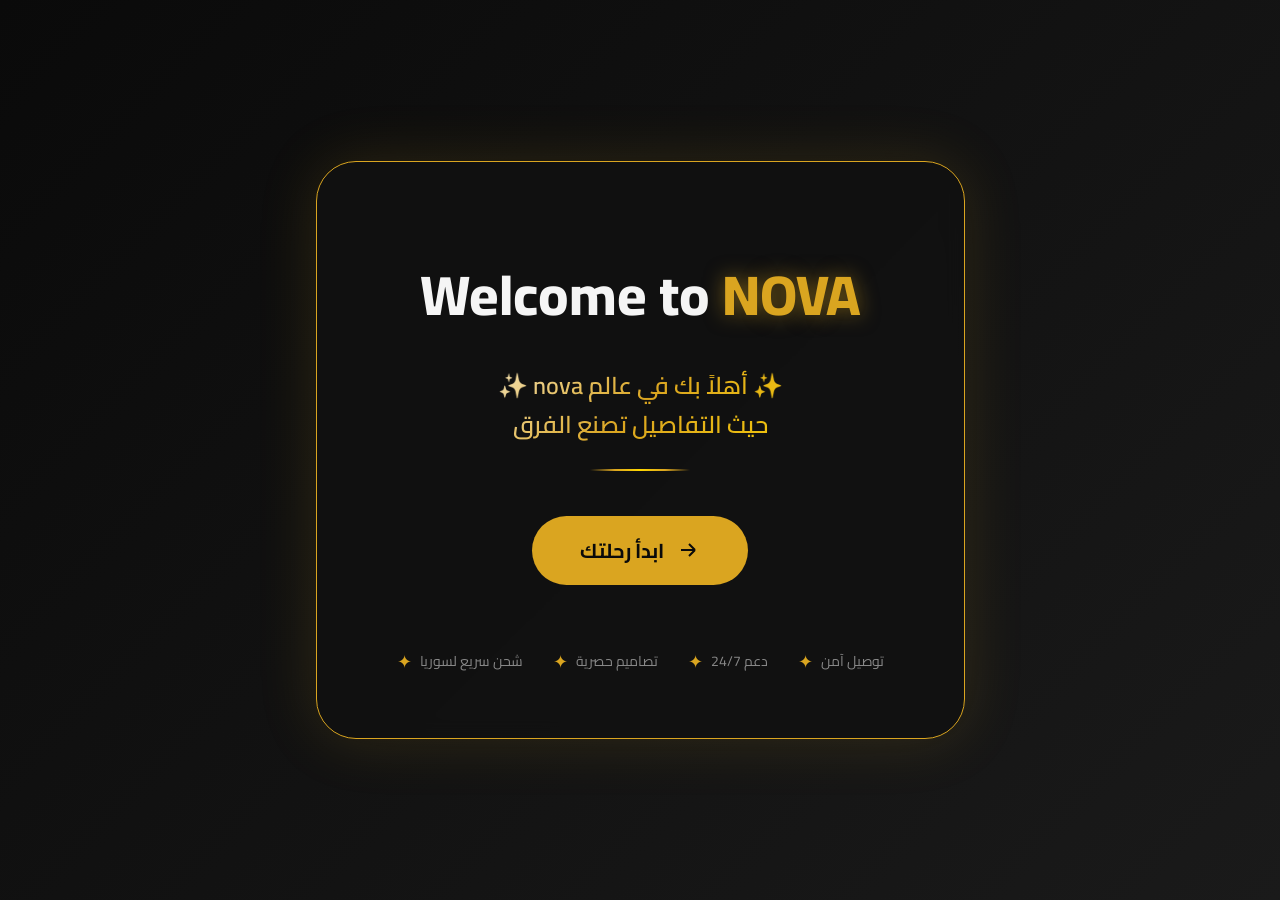
<file: index.html>
<!DOCTYPE html>
<html lang="ar">
<head>
    <meta charset="UTF-8">
    <meta name="viewport" content="width=device-width, initial-scale=1.0">
    <title>Nova | Welcome</title>
    <link href="https://fonts.googleapis.com/css2?family=Cairo:wght@400;600;700;800&display=swap" rel="stylesheet">
    <style>
        * {
            margin: 0;
            padding: 0;
            box-sizing: border-box;
        }
        body {
            font-family: 'Cairo', 'Segoe UI', sans-serif;
            background: #0A0A0A;
            color: #F5F5F5;
        }
        .welcome-page {
            min-height: 100vh;
            background: linear-gradient(135deg, #0A0A0A 0%, #1A1A1A 100%);
            display: flex;
            align-items: center;
            justify-content: center;
            position: relative;
            overflow: hidden;
        }
        .stars {
            position: absolute;
            width: 100%;
            height: 100%;
            top: 0;
            left: 0;
            pointer-events: none;
        }
        .star {
            position: absolute;
            background: #DAA520;
            border-radius: 50%;
            opacity: 0;
            animation: twinkle 3s infinite;
        }
        @keyframes twinkle {
            0%, 100% { opacity: 0; transform: scale(0.5);}
            50% { opacity: 0.8; transform: scale(1);}
        }
        .welcome-card {
            background: rgba(17, 17, 17, 0.95);
            backdrop-filter: blur(10px);
            padding: 60px 80px;
            border-radius: 40px;
            text-align: center;
            border: 1px solid #DAA520;
            box-shadow: 0 0 60px rgba(218, 165, 32, 0.15);
            z-index: 2;
            animation: fadeInUp 1s ease-out;
            max-width: 90%;
        }
        @keyframes fadeInUp {
            from { opacity: 0; transform: translateY(50px);}
            to { opacity: 1; transform: translateY(0);}
        }
        .welcome-title {
            font-size: 56px;
            font-weight: 800;
            margin: 20px 0;
            font-family: 'Cairo', sans-serif;
        }
        .welcome-title .gold {
            color: #DAA520;
            text-shadow: 0 0 20px rgba(218, 165, 32, 0.5);
        }
        .welcome-subtitle {
            font-size: 24px;
            font-weight: 600;
            margin-bottom: 20px;
            line-height: 1.6;
            background: linear-gradient(135deg, #FFFFFF 0%, #DAA520 50%, #FFD700 100%);
            -webkit-background-clip: text;
            background-clip: text;
            color: transparent;
            animation: subtleGlow 3s infinite;
        }
        @keyframes subtleGlow {
            0%, 100% { opacity: 0.9; text-shadow: 0 0 5px rgba(218,165,32,0.3);}
            50% { opacity: 1; text-shadow: 0 0 15px rgba(218,165,32,0.6);}
        }
        .gold-line-divider {
            width: 100px;
            height: 2px;
            background: linear-gradient(90deg, transparent, #DAA520, #FFD700, #DAA520, transparent);
            margin: 25px auto;
            animation: expandLine 1.5s ease-out;
        }
        @keyframes expandLine {
            from { width: 0; opacity: 0; }
            to { width: 100px; opacity: 1; }
        }
        .btn-welcome {
            display: inline-flex;
            align-items: center;
            gap: 12px;
            background: #DAA520;
            color: #0A0A0A;
            text-decoration: none;
            padding: 16px 48px;
            border-radius: 50px;
            font-weight: bold;
            font-size: 20px;
            transition: all 0.3s ease;
            margin: 20px 0;
            border: none;
            cursor: pointer;
        }
        .btn-welcome:hover {
            background: #FFD700;
            transform: scale(1.05);
            box-shadow: 0 0 30px rgba(218, 165, 32, 0.6);
        }
        .features {
            display: flex;
            gap: 30px;
            justify-content: center;
            margin-top: 40px;
            flex-wrap: wrap;
        }
        .feature {
            display: flex;
            align-items: center;
            gap: 8px;
            color: #888;
            font-size: 14px;
        }
        .feature span:first-child {
            color: #DAA520;
            font-size: 18px;
        }
        @media (max-width: 768px) {
            .welcome-card {
                padding: 40px 30px;
            }
            .welcome-title {
                font-size: 36px;
            }
            .welcome-subtitle {
                font-size: 18px;
            }
            .btn-welcome {
                padding: 12px 32px;
                font-size: 16px;
            }
        }
    </style>
</head>
<body>
    <div class="welcome-page">
        <div class="stars" id="stars"></div>
        <div class="welcome-card">
            <h1 class="welcome-title">
                Welcome to <span class="gold">NOVA</span>
            </h1>
            <p class="welcome-subtitle">
                ✨ nova أهلاً بك في عالم  ✨<br>
                حيث التفاصيل تصنع الفرق
            </p>
            <div class="gold-line-divider"></div>
            <a href="shop.html" class="btn-welcome">
                <span>ابدأ رحلتك</span>
                <svg width="24" height="24" viewBox="0 0 24 24" fill="none" stroke="currentColor" stroke-width="2">
                    <path d="M5 12H19M19 12L13 6M19 12L13 18"/>
                </svg>
            </a>
            <div class="features">
                <div class="feature"><span>✦</span><span>شحن سريع لسوريا</span></div>
                <div class="feature"><span>✦</span><span>تصاميم حصرية</span></div>
                <div class="feature"><span>✦</span><span>دعم 24/7</span></div>
                <div class="feature"><span>✦</span><span>توصيل آمن</span></div>
            </div>
        </div>
    </div>
    <script>
        function createStars() {
            const starsContainer = document.getElementById('stars');
            for (let i = 0; i < 100; i++) {
                const star = document.createElement('div');
                star.className = 'star';
                star.style.left = Math.random() * 100 + '%';
                star.style.top = Math.random() * 100 + '%';
                star.style.width = Math.random() * 3 + 1 + 'px';
                star.style.height = star.style.width;
                star.style.animationDelay = Math.random() * 3 + 's';
                star.style.animationDuration = Math.random() * 2 + 2 + 's';
                starsContainer.appendChild(star);
            }
        }
        createStars();
    </script>
</body>
</html>
</file>
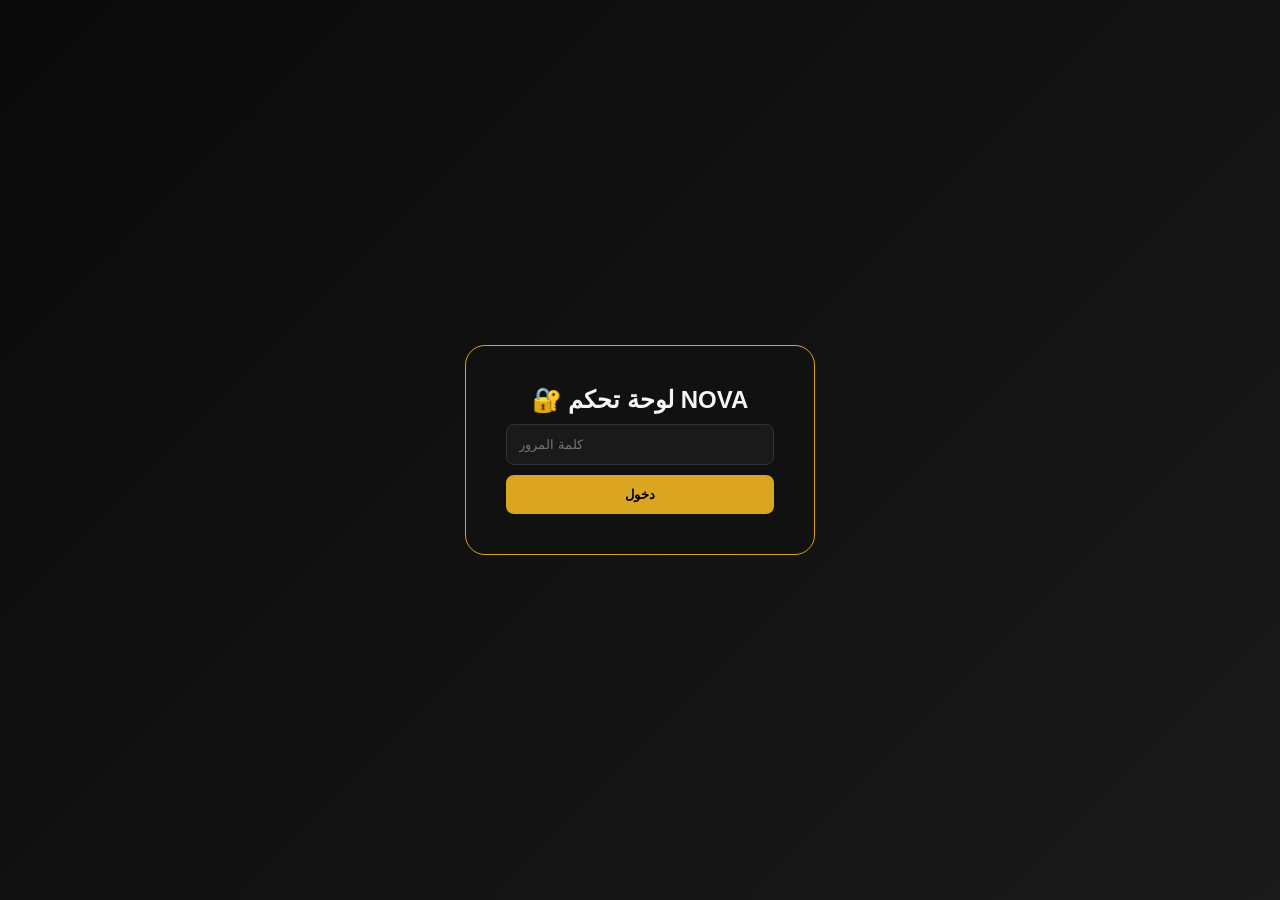
<file: admin.html>
<!DOCTYPE html>
<html lang="ar">
<head>
    <meta charset="UTF-8">
    <meta name="viewport" content="width=device-width, initial-scale=1.0">
    <title>NOVA | لوحة التحكم - إدارة المخزون والطلبات المخصصة</title>
    <style>
        *{margin:0;padding:0;box-sizing:border-box}
        body{font-family:'Cairo',sans-serif;background:#0A0A0A;color:#F5F5F5}
        .login-container{min-height:100vh;display:flex;justify-content:center;align-items:center;background:linear-gradient(135deg,#0A0A0A,#1A1A1A)}
        .login-box{background:#111;padding:40px;border-radius:20px;border:1px solid #DAA520;text-align:center;width:350px}
        .login-box input{width:100%;padding:12px;margin:10px 0;background:#1A1A1A;border:1px solid #333;border-radius:8px;color:white}
        .login-box button{width:100%;padding:12px;background:#DAA520;border:none;border-radius:8px;font-weight:bold;cursor:pointer}
        .admin-panel{display:none}
        .navbar{background:#0A0A0A;padding:15px 30px;display:flex;justify-content:space-between;border-bottom:1px solid #DAA520;flex-wrap:wrap}
        .navbar h3{color:#DAA520}
        .navbar button{background:#DAA520;border:none;padding:8px 20px;border-radius:20px;cursor:pointer}
        .tabs{display:flex;gap:20px;padding:20px 30px;background:#0A0A0A;border-bottom:1px solid #222;flex-wrap:wrap}
        .tabs button{background:#1A1A1A;border:none;padding:10px 25px;border-radius:25px;cursor:pointer;color:white}
        .tabs button.active{background:#DAA520;color:#0A0A0A}
        .section{display:none;padding:30px}
        .section.active{display:block}
        .card{background:#111;border-radius:15px;padding:20px;margin-bottom:20px;border:1px solid #222}
        .card h3{color:#DAA520;margin-bottom:15px}
        .product-item,.order-item,.custom-item{background:#1A1A1A;padding:15px;margin:10px 0;border-radius:10px;display:flex;justify-content:space-between;align-items:center;flex-wrap:wrap;gap:10px}
        .low-stock{background:#3D2A0A}
        .stock-badge{padding:3px 10px;border-radius:20px;font-size:12px}
        .stock-high{background:#1A5A1A;color:#90EE90}
        .stock-medium{background:#8B6B0A;color:#FFD700}
        .stock-low{background:#8B0000;color:#FF9999}
        .delete-btn{background:#8B0000;border:none;padding:5px 15px;border-radius:8px;cursor:pointer;color:white}
        .edit-stock{background:#DAA520;border:none;padding:5px 12px;border-radius:8px;cursor:pointer}
        .add-form{display:flex;gap:10px;flex-wrap:wrap;margin-bottom:20px}
        .add-form input,.add-form select{padding:10px;background:#1A1A1A;border:1px solid #333;border-radius:8px;color:white;flex:1}
        .add-form button{background:#DAA520;border:none;padding:10px 20px;border-radius:8px;cursor:pointer;font-weight:bold}
        .custom-image{width:80px;height:80px;object-fit:cover;border-radius:10px;margin-right:15px}
        .order-number{background:#DAA520;color:#0A0A0A;padding:3px 10px;border-radius:20px;font-size:12px;font-weight:bold;display:inline-block}
        .download-btn{background:#2196F3;border:none;padding:5px 12px;border-radius:8px;cursor:pointer;color:white;margin-left:5px}
        @media(max-width:768px){.product-item,.order-item,.custom-item{flex-direction:column;text-align:center}}
    </style>
</head>
<body>
<div id="loginSection" class="login-container">
    <div class="login-box">
        <h2>🔐 لوحة تحكم NOVA</h2>
        <input type="password" id="adminPassword" placeholder="كلمة المرور">
        <button onclick="checkLogin()">دخول</button>
    </div>
</div>

<div id="adminPanel" class="admin-panel">
    <div class="navbar">
        <h3>✨ NOVA LUXURY - ADMIN</h3>
        <button onclick="logout()">🚪 خروج</button>
    </div>
    <div class="tabs">
        <button class="tab-btn active" onclick="showTab('products')">📦 المنتجات</button>
        <button class="tab-btn" onclick="showTab('orders')">📋 الطلبات العادية</button>
        <button class="tab-btn" onclick="showTab('custom')">🎨 الطلبات المخصصة</button>
        <button class="tab-btn" onclick="showTab('inventory')">📊 المخزون</button>
    </div>

    <div id="productsSection" class="section active">
        <div class="card">
            <h3>➕ إضافة منتج جديد</h3>
            <div class="add-form">
                <input type="text" id="newName" placeholder="اسم المنتج">
                <input type="number" id="newPrice" placeholder="السعر">
                <input type="text" id="newImage" placeholder="رابط الصورة">
                <input type="number" id="newStock" placeholder="الكمية" value="10">
                <select id="newCategory"><option value="clothes">ملابس</option><option value="mugs">فناجين</option></select>
                <button onclick="addProduct()">إضافة</button>
            </div>
        </div>
        <div class="card"><h3>📋 المنتجات</h3><div id="productsList"></div></div>
    </div>

    <div id="ordersSection" class="section">
        <div class="card"><h3>📋 الطلبات العادية</h3><div id="ordersList"></div></div>
    </div>

    <div id="customSection" class="section">
        <div class="card">
            <h3>🎨 الطلبات المخصصة (مع أرقام الطلبات والصورة)</h3>
            <div id="customList"></div>
        </div>
    </div>

    <div id="inventorySection" class="section">
        <div class="card"><h3>📊 تقرير المخزون</h3><div id="inventoryReport"></div></div>
    </div>
</div>

<script>
const ADMIN_PASSWORD = '927864ahmad';

function checkLogin() {
    if(document.getElementById('adminPassword').value === ADMIN_PASSWORD){
        localStorage.setItem('novaAdmin','true');
        document.getElementById('loginSection').style.display='none';
        document.getElementById('adminPanel').style.display='block';
        loadAll();
    } else alert('كلمة المرور خطأ');
}
function logout(){localStorage.removeItem('novaAdmin');location.reload();}
function showTab(tab){
    document.querySelectorAll('.section').forEach(s=>s.classList.remove('active'));
    document.getElementById(tab+'Section').classList.add('active');
    document.querySelectorAll('.tab-btn').forEach(b=>b.classList.remove('active'));
    event.target.classList.add('active');
}

let productsData = {};

function loadAll(){
    loadProducts();
    loadOrders();
    loadCustomOrders();
    loadInventory();
}

function loadProducts(){
    let stored = localStorage.getItem('novaProducts');
    if(!stored){
        productsData = {
            clothes: [{id:1,name:"قميص أسود كلاسيك",price:45,image:"https://images.unsplash.com/photo-1598032895397-b9472444bf93?w=300",colors:["أسود","أبيض","رمادي"],sizes:["S","M","L","XL"],stock:10}],
            mugs: [{id:2,name:"فنجان NOVA ذهبي",price:15,image:"https://images.unsplash.com/photo-1514228742587-6b1558fcca3d?w=300",colors:["ذهبي","أسود","فضي"],sizes:[],stock:5}]
        };
        localStorage.setItem('novaProducts',JSON.stringify(productsData));
    } else productsData = JSON.parse(stored);
    
    const all = [...productsData.clothes.map(p=>({...p,category:'clothes'})), ...productsData.mugs.map(p=>({...p,category:'mugs'}))];
    document.getElementById('productsList').innerHTML = all.map(p=>`
        <div class="product-item ${p.stock<3?'low-stock':''}">
            <div><strong>${p.name}</strong> - $${p.price} | المخزون: ${p.stock}</div>
            <div><button class="edit-stock" onclick="editStock(${p.id},'${p.category}')">✏️ تعديل</button>
            <button class="delete-btn" onclick="deleteProduct(${p.id},'${p.category}')">🗑️ حذف</button></div>
        </div>
    `).join('');
}

function editStock(id,category){
    let newStock = prompt('الكمية الجديدة:');
    if(newStock && !isNaN(newStock)){
        let product = productsData[category].find(p=>p.id===id);
        if(product) product.stock = parseInt(newStock);
        localStorage.setItem('novaProducts',JSON.stringify(productsData));
        loadProducts();
    }
}
function deleteProduct(id,category){
    if(confirm('حذف المنتج؟')){
        productsData[category] = productsData[category].filter(p=>p.id!==id);
        localStorage.setItem('novaProducts',JSON.stringify(productsData));
        loadProducts();
    }
}
function addProduct(){
    let name = document.getElementById('newName').value;
    let price = document.getElementById('newPrice').value;
    let image = document.getElementById('newImage').value;
    let stock = document.getElementById('newStock').value;
    let category = document.getElementById('newCategory').value;
    if(!name||!price||!image) return alert('املأ الحقول');
    let newId = Date.now();
    productsData[category].push({id:newId,name,price:parseFloat(price),image,colors:["أسود","أبيض"],sizes:category==='clothes'?["S","M","L"]:[],stock:parseInt(stock)});
    localStorage.setItem('novaProducts',JSON.stringify(productsData));
    loadProducts();
    alert('✅ تمت الإضافة');
}

function loadOrders(){
    let orders = JSON.parse(localStorage.getItem('novaOrders')) || [];
    let container = document.getElementById('ordersList');
    if(orders.length===0){container.innerHTML='<p>لا توجد طلبات</p>';return;}
    container.innerHTML = orders.slice().reverse().map((o,i)=>`
        <div class="order-item">
            <div><span class="order-number">#${orders.length-i}</span><br>
            <strong>${o.name}</strong><br>📞 ${o.phone}<br>📍 ${o.city}<br>📦 ${o.cart.map(c=>c.name).join(', ')}<br>💰 $${o.total}<br>📅 ${o.date}</div>
            <button class="delete-btn" onclick="deleteOrder('${o.date}')">🗑️</button>
        </div>
    `).join('');
}
function deleteOrder(date){
    let orders = JSON.parse(localStorage.getItem('novaOrders')) || [];
    orders = orders.filter(o=>o.date!==date);
    localStorage.setItem('novaOrders',JSON.stringify(orders));
    loadOrders();
}

// ========== الطلبات المخصصة مع أرقام وصور ==========
function loadCustomOrders(){
    let orders = JSON.parse(localStorage.getItem('novaCustomOrders')) || [];
    let container = document.getElementById('customList');
    if(orders.length===0){container.innerHTML='<p>لا توجد طلبات مخصصة</p>';return;}
    container.innerHTML = orders.slice().reverse().map((o,idx)=>{
        let orderNum = orders.length - idx;
        return `
        <div class="custom-item">
            <div>
                <span class="order-number">🔢 #${orderNum}</span><br>
                <strong>${o.name}</strong><br>
                📞 ${o.phone}<br>
                📍 ${o.city}<br>
                🎁 ${o.productType}<br>
                📝 ${o.notes || 'لا توجد ملاحظات'}<br>
                📅 ${o.date}<br>
                ${o.image ? `<img src="${o.image}" class="custom-image" onclick="window.open(this.src)">` : ''}
            </div>
            <div>
                ${o.image ? `<button class="download-btn" onclick="downloadImage('${o.image}', '${orderNum}')">📥 تحميل الصورة</button><br>` : ''}
                <button class="delete-btn" onclick="deleteCustomOrder('${o.date}')">🗑️ حذف</button>
            </div>
        </div>
    `}).join('');
}

function downloadImage(imageData, orderNum){
    const link = document.createElement('a');
    link.href = imageData;
    link.download = `custom_order_${orderNum}.jpg`;
    link.click();
}

function deleteCustomOrder(date){
    let orders = JSON.parse(localStorage.getItem('novaCustomOrders')) || [];
    orders = orders.filter(o=>o.date!==date);
    localStorage.setItem('novaCustomOrders',JSON.stringify(orders));
    loadCustomOrders();
}

function loadInventory(){
    let all = [...productsData.clothes, ...productsData.mugs];
    let totalStock = all.reduce((s,p)=>s+p.stock,0);
    let lowStock = all.filter(p=>p.stock>0 && p.stock<5).length;
    let outStock = all.filter(p=>p.stock===0).length;
    document.getElementById('inventoryReport').innerHTML = `
        <div style="display:grid;grid-template-columns:repeat(3,1fr);gap:15px;margin-bottom:20px">
            <div style="background:#1A1A1A;padding:15px;border-radius:10px;text-align:center"><h4>📦 إجمالي المنتجات</h4><h2>${all.length}</h2></div>
            <div style="background:#1A1A1A;padding:15px;border-radius:10px;text-align:center"><h4>📊 إجمالي القطع</h4><h2>${totalStock}</h2></div>
            <div style="background:#3D2A0A;padding:15px;border-radius:10px;text-align:center"><h4>⚠️ منخفض</h4><h2>${lowStock}</h2></div>
        </div>
        <table style="width:100%;border-collapse:collapse">${all.map(p=>`<tr style="border-bottom:1px solid #222"><td>${p.name}</td><td>$${p.price}</td><td>${p.stock}</td><tr>`).join('')}</table>
    `;
}

if(localStorage.getItem('novaAdmin')==='true'){
    document.getElementById('loginSection').style.display='none';
    document.getElementById('adminPanel').style.display='block';
    loadAll();
}
</script>
</body>
</html>
</file>
